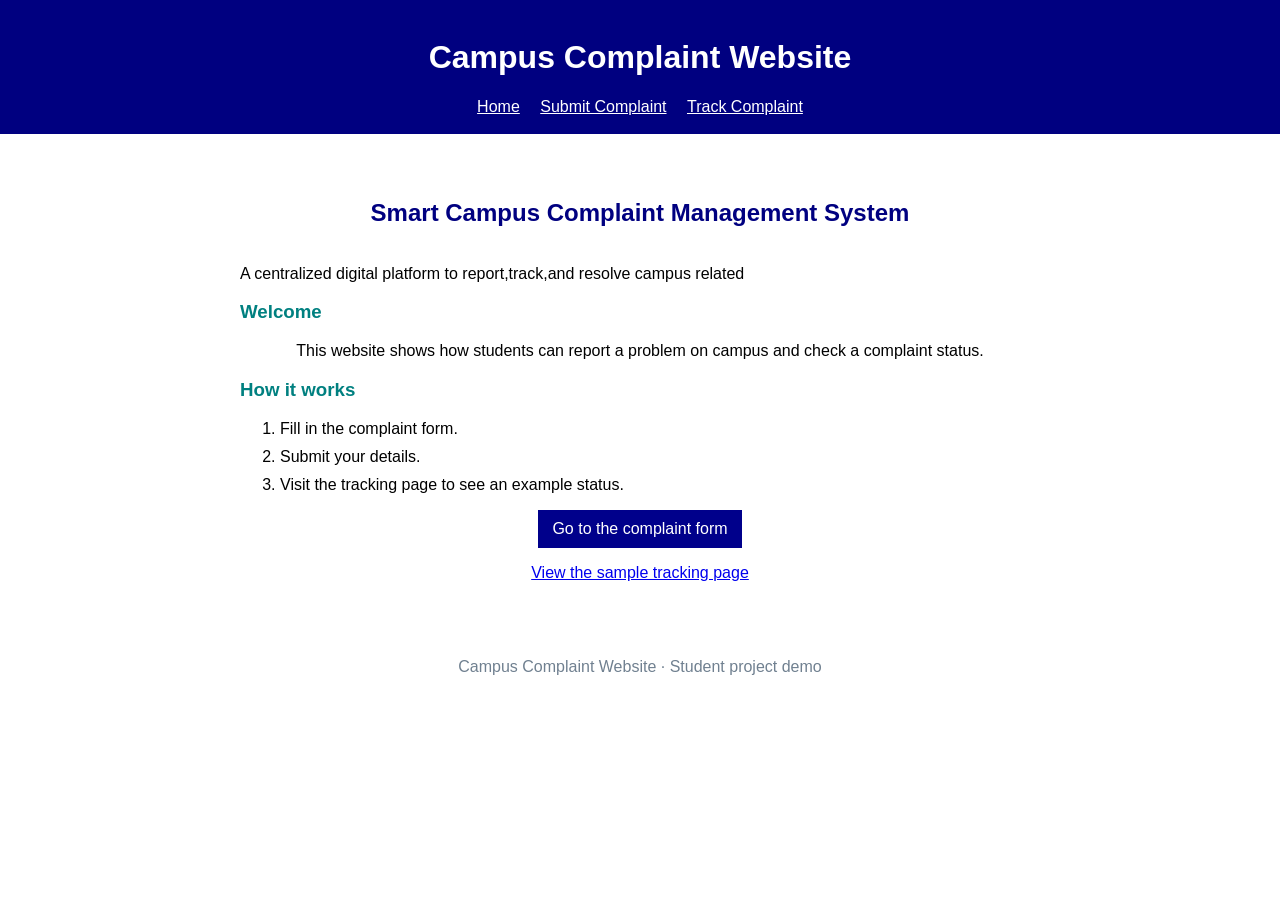
<file: index.html>
<!DOCTYPE html>
<html lang="en">
<head>
  <meta charset="UTF-8">
  <meta name="viewport" content="width=device-width, initial-scale=1.0">
  <title>Campus Complaint Website - Home</title>
  <link rel="stylesheet" href="home.css">
</head>
<body>
  <header>
    <h1>Campus Complaint Website</h1>
    <nav>
      <a href="index.html">Home</a>
      <a href="submit.html">Submit Complaint</a>
      <a href="track.html">Track Complaint</a>
    </nav>
  </header>

  <main>
    <h2>Smart Campus Complaint Management System</h2><br>
    A centralized digital platform to report,track,and resolve campus related<br>
    <h3>Welcome</h3>
    <p>This website shows how students can report a problem on campus and check a complaint status.</p>

    <h3>How it works</h3>
    <ol>
      <li>Fill in the complaint form.</li>
      <li>Submit your details.</li>
      <li>Visit the tracking page to see an example status.</li>
    </ol>

    <p><a class="button" href="submit.html">Go to the complaint form</a></p>
    <p><a href="track.html">View the sample tracking page</a></p>
  </main>

  <footer>Campus Complaint Website · Student project demo</footer>
</body>
</html>
</file>
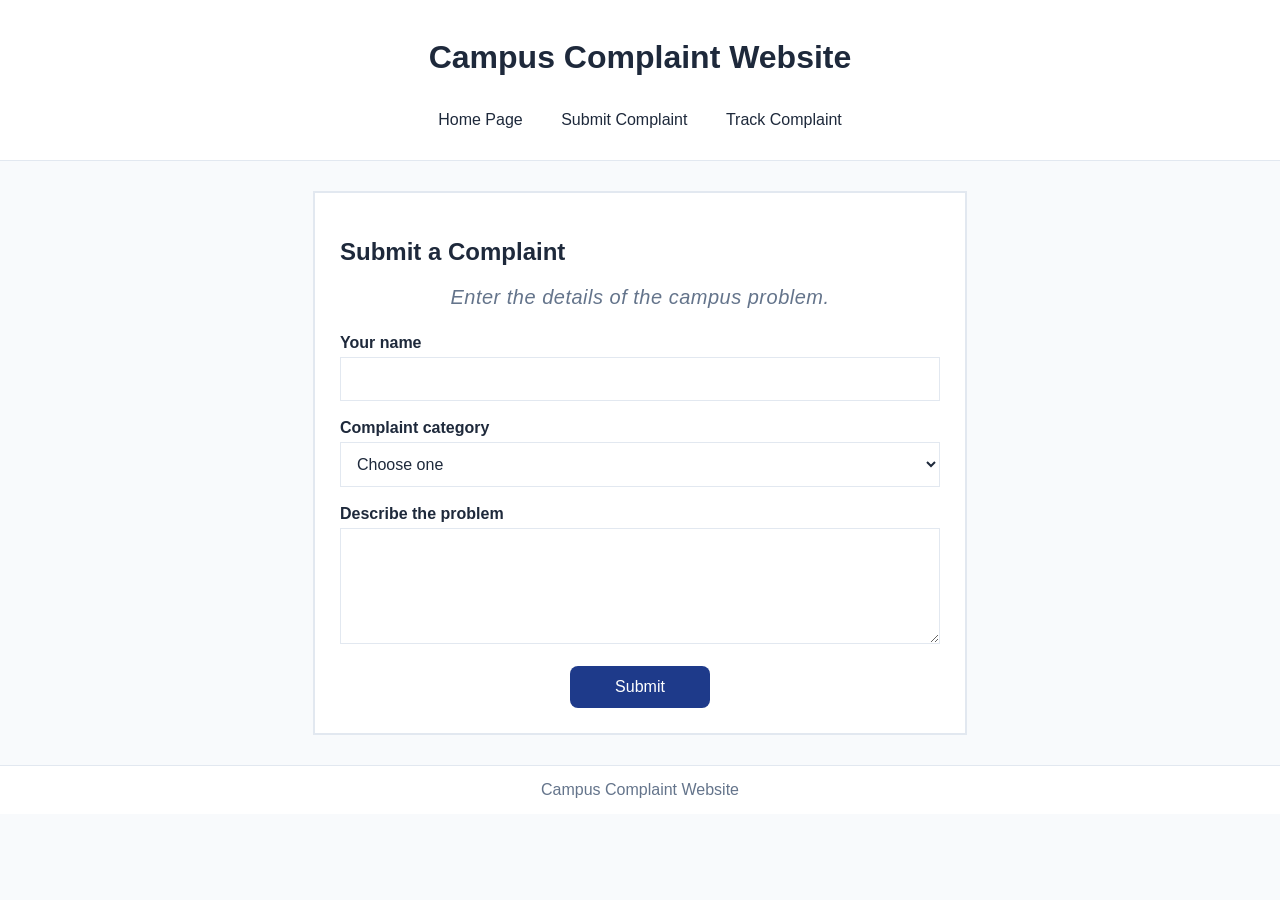
<file: submit.html>
<!DOCTYPE html>
<html lang="en">
<head>
  <meta charset="UTF-8">
  <meta name="viewport" content="width=device-width, initial-scale=1.0">
  <title>Campus Complaint Website</title>
  <link rel="stylesheet" href="submit.css">
</head>
<body>
  <header>
    <h1>Campus Complaint Website</h1>
    <nav>
      <a href="index.html">Home Page</a>
      <a href="submit.html">Submit Complaint</a>
      <a href="track.html">Track Complaint</a>
    </nav>
  </header>

  <form>
    <h2>Submit a Complaint</h2>
    <p>Enter the details of the campus problem.</p>

    <form id="complaintForm">
      <label for="studentName">Your name</label>
      <input type="text" id="studentName" name="studentName" required>

      <label for="category">Complaint category</label>
      <select id="category" name="category" required>
        <option value="">Choose one</option>
        <option>Classroom</option>
        <option>Facilities</option>
        <option>Cleanliness</option>
        <option>Other</option>
      </select>

      <label for="complaint">Describe the problem</label>
      <textarea id="complaint" name="complaint" rows="5" required></textarea>

      <button type="submit">Submit</button>
    </form>

  </form>

  <footer>Campus Complaint Website </footer>
  <script src="script.js"></script>
</body>
</html>
</file>
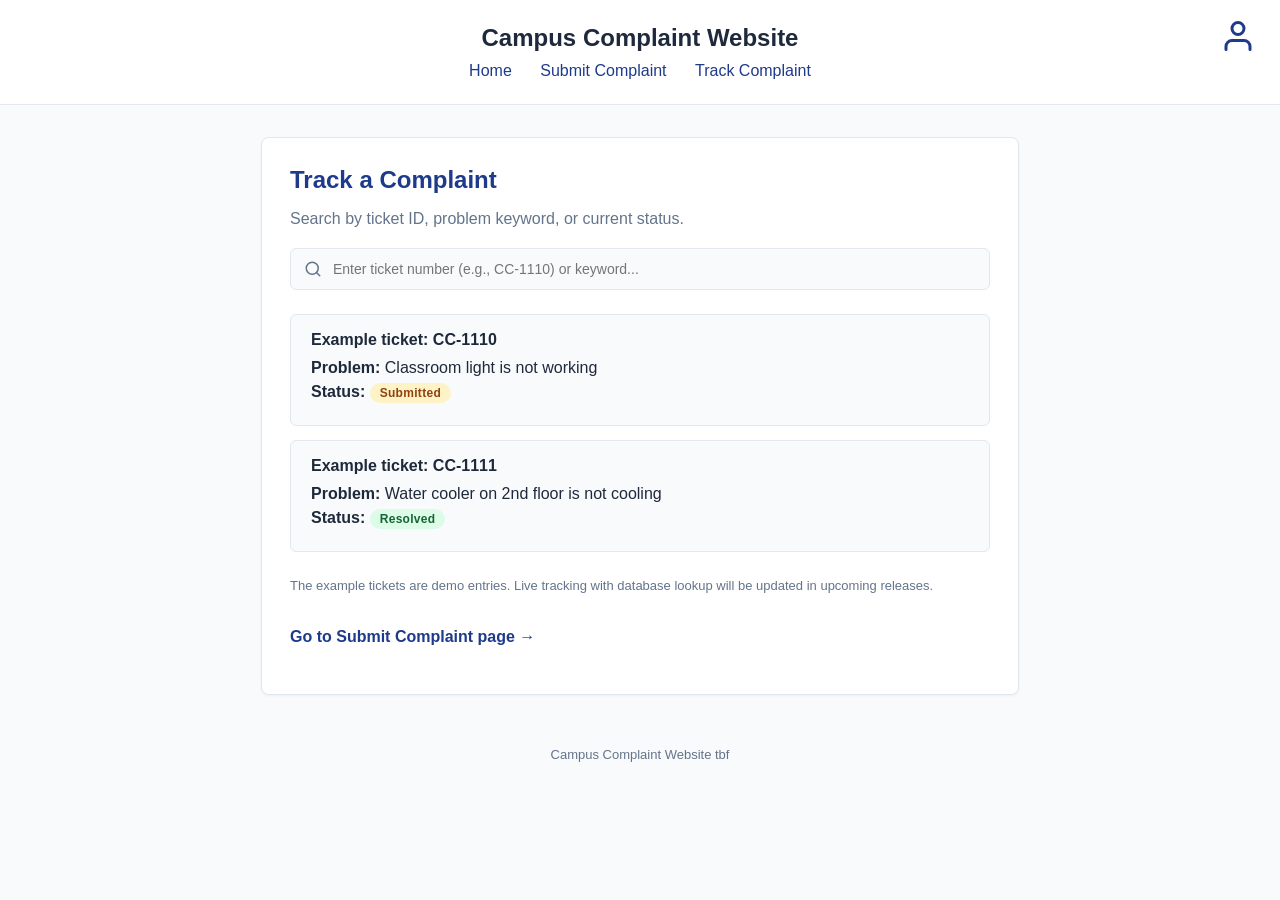
<file: track.html>
<!DOCTYPE html>
<html lang="en">
<head>
  <meta charset="UTF-8">
  <meta name="viewport" content="width=device-width, initial-scale=1.0">
  <title>Campus Complaint Website (Tracking Page)</title>
  <link rel="stylesheet" href="track.css">
</head>
<body>

  <a href="#" class="user" aria-label="User Profile">
    <svg width="36" height="36" viewBox="0 0 24 24" fill="none" stroke-width="2" stroke-linecap="round" stroke-linejoin="round">
      <path d="M20 21v-2a4 4 0 0 0-4-4H8a4 4 0 0 0-4 4v2"></path>
      <circle cx="12" cy="7" r="4"></circle>
    </svg>
  </a>


  <header>
    <h1>Campus Complaint Website</h1>
    <nav>
      <a href="index.html">Home</a>
      <a href="submit.html">Submit Complaint</a>
      <a href="track.html">Track Complaint</a>
    </nav>
  </header>


  <main>
    <h2>Track a Complaint</h2>
    <p>Search by ticket ID, problem keyword, or current status.</p>


    <div class="search-container">
      <svg class="search-icon" width="18" height="18" viewBox="0 0 24 24" fill="none" stroke="currentColor" stroke-width="2" stroke-linecap="round" stroke-linejoin="round">
        <circle cx="11" cy="11" r="8"></circle>
        <line x1="21" y1="21" x2="16.65" y2="16.65"></line>
      </svg>
      <input type="text" id="complaintSearch" placeholder="Enter ticket number (e.g., CC-1110) or keyword..." autocomplete="off">
    </div>

    
    <div id="complaintsList">
      <section class="status">
        <h3>Example ticket: CC-1110</h3>
        <p><strong>Problem:</strong> Classroom light is not working</p>
        <p><strong>Status:</strong> <span class="badge badge-pending">Submitted</span></p>
      </section>


      <section class="status">
        <h3>Example ticket: CC-1111</h3>
        <p><strong>Problem:</strong> Water cooler on 2nd floor is not cooling</p>
        <p><strong>Status:</strong> <span class="badge badge-resolved">Resolved</span></p>
      </section>
    </div>


    <p id="noResults" class="no-results" style="display: none;">No matching complaints found. Check your ticket number and try again.</p>

    <p class="note">The example tickets are demo entries. Live tracking with database lookup will be updated in upcoming releases.</p>
    <p><a class="action-link" href="submit.html">Go to Submit Complaint page &rarr;</a></p>
  </main>

  <footer>Campus Complaint Website tbf</footer>

  <script src="script.js"></script>
</body>
</html>
</file>
<file: home.css>
body {
  margin: 0;
  font-family: Arial, sans-serif;
  background-color: white;
  color: black;
}

header {
  background-color: navy;
  color: white;
  text-align: center;
  padding: 18px;
}

nav a {
  color: white;
  margin: 8px;
}

nav a:hover {
  text-decoration: underline;
}

main {
  width: 80%;
  max-width: 800px;
  margin: 25px auto;
  padding: 20px;
  background-color: white;
}

h2 {
  color: navy;
  text-align: center;
}

h3 {
  color: teal;
}
li {
  margin: 10px 0;
}

.button {
  display: inline-block;
  padding: 10px 14px;
  background-color: darkblue;
  color: white;
  text-decoration: none;
}

p{
  text-align: center;
}
footer {
  padding: 15px;
  text-align: center;
  color: slategray;
}

/* @media (max-width: 600px) {
  nav a {
    display: inline-block;
    margin: 8px 4px;
  }

  main {
    width: 90%;
    padding: 14px;
  }
} */
</file>
<file: submit.css>
body {
  margin: 0;
  font-family: Arial, sans-serif;
  color: #1E293B;
  background-color: #F8FAFC;
}



header {
  color: #1E293B;
  background-color: #FFFFFF;
  text-align: center;
  padding: 18px;
  border-bottom: 1px solid #E2E8F0;
}


nav a {
  color: #1E293B;
  margin: 5px;
  padding: 8px 12px;
  text-decoration: none;
  display: inline-block;
}

nav a:hover {
  color: #1E3A8A;
  background-color: #F8FAFC;
  border-radius: 5px;
}


form {
  width: 50%;
  max-width: 600px;
  margin: 30px auto;
  padding: 25px;
  background-color: #FFFFFF;
  border: 2px solid #E2E8F0;
}


form p {
  color: #64748B;
  text-align: center;
  font-size: 20px;
  font-style: italic;
  letter-spacing: 0.5px;
  margin-bottom: 25px;
}

label {
  display: block;
  margin-top: 18px;
  color: #1E293B;
  font-weight: bold;
}

input,
select,
textarea {
  width: 100%;
  padding: 12px;
  margin-top: 5px;
  border: 1px solid #E2E8F0;
  box-sizing: border-box;
  font: inherit;
  background-color: #FFFFFF;
  color: #1E293B;
}


button {
  display: block;
  margin: 18px auto 0;
  padding: 12px 45px;
  border: none;
  border-radius: 8px;
  color: #FFFFFF;
  font: inherit;
  background-color: #1E3A8A;
  cursor: pointer;
  transition: 0.3s;
}


button:hover {
  background-color: #172554;
}


footer {
  padding: 15px;
  text-align: center;
  color: #64748B;
  background-color: #FFFFFF;
  border-top: 1px solid #E2E8F0;
}
</file>
<file: track.css>
/* root is used for defining all color in variable and later calling them whenever whereever needed took this idea from youtuber named brocode*/
:root {
  --bg-color: #F8FAFC;
  --surface-card: #FFFFFF;
  --border-color: #E2E8F0;
  --text-primary: #1E293B;
  --text-muted: #64748B;
  --accent-btn: #1E3A8A;
  --btn-hover: #172554;
  --badge-pending-bg: #FEF3C7;
  --badge-pending-text: #92400E;
  --badge-resolved-bg: #DCFCE7;
  --badge-resolved-text: #166534;
}

body {
  margin: 0;
  font-family: Arial, sans-serif;
  background-color: var(--bg-color);
  color: var(--text-primary);
  position: relative;
}

.user {
  position: absolute;
  top: 18px;
  right: 24px;
  display: inline-flex;
  align-items: center;
  justify-content: center;
  z-index: 10;
  text-decoration: none;
}

.user svg {
  stroke: var(--accent-btn);
  transition: stroke 0.2s ease;
}

.user:hover svg {
  stroke: var(--btn-hover);
}

header {
  background-color: var(--surface-card);
  color: var(--text-primary);
  text-align: center;
  padding: 24px 18px;
  border-bottom: 1px solid var(--border-color);
}

header h1 {
  margin: 0 0 10px 0;
  font-size: 24px;
  font-weight: 700;
  color: var(--text-primary);
}

nav a {
  color: var(--accent-btn);
  margin: 0 12px;
  text-decoration: none;
  font-weight: 500;
  transition: color 0.2s ease;
}

nav a:hover {
  text-decoration: underline;
  color: var(--btn-hover);
}

main {
  width: 85%;
  max-width: 700px;
  margin: 32px auto;
  padding: 28px;
  background-color: var(--surface-card);
  border: 1px solid var(--border-color);
  border-radius: 8px;
  box-shadow: 0 1px 3px rgba(0, 0, 0, 0.05);
}

h2 {
  color: var(--accent-btn);
  margin-top: 0;
  margin-bottom: 8px;
}

main > p {
  color: var(--text-muted);
  margin-bottom: 20px;
}


.search-container {
  position: relative;
  display: flex;
  align-items: center;
  margin-bottom: 24px;
}

.search-icon {
  position: absolute;
  left: 14px;
  color: var(--text-muted);
  pointer-events: none;
}

.search-container input {
  width: 100%;
  padding: 12px 14px 12px 42px;
  border: 1px solid var(--border-color);
  border-radius: 6px;
  font-size: 14px;
  color: var(--text-primary);
  background-color: var(--bg-color);
  outline: none;
  transition: border-color 0.2s ease, box-shadow 0.2s ease;
}

.search-container input:focus {
  border-color: var(--accent-btn);
  box-shadow: 0 0 0 3px rgba(30, 58, 138, 0.12);
  background-color: #FFFFFF;
}

.status {
  margin-top: 14px;
  padding: 16px 20px;
  border: 1px solid var(--border-color);
  background-color: var(--bg-color);
  border-radius: 6px;
  transition: opacity 0.2s ease;
}

.status h3 {
  margin: 0 0 10px 0;
  font-size: 16px;
  color: var(--text-primary);
}

.status p {
  margin: 6px 0;
  color: var(--text-primary);
}


.badge {
  display: inline-block;
  padding: 3px 10px;
  border-radius: 12px;
  font-size: 12px;
  font-weight: 600;
  letter-spacing: 0.3px;
}

.badge-pending {
  background-color: var(--badge-pending-bg);
  color: var(--badge-pending-text);
}

.badge-resolved {
  background-color: var(--badge-resolved-bg);
  color: var(--badge-resolved-text);
}

.no-results {
  text-align: center;
  padding: 24px;
  color: var(--text-muted);
  font-size: 14px;
  border: 1px dashed var(--border-color);
  border-radius: 6px;
  background-color: var(--bg-color);
}

.note {
  margin-top: 24px;
  color: var(--text-muted);
  font-size: 13px;
  line-height: 1.5;
}

.action-link {
  display: inline-block;
  margin-top: 12px;
  color: var(--accent-btn);
  font-weight: 600;
  text-decoration: none;
}

.action-link:hover {
  text-decoration: underline;
  color: var(--btn-hover);
}

footer {
  padding: 20px;
  text-align: center;
  color: var(--text-muted);
  font-size: 13px;
}

@media (max-width: 600px) {

  .top-right-user {
    top: 12px;
    right: 12px;
  }


  .top-right-user svg {
    width: 28px;
    height: 28px;
  }

  nav a {
    display: inline-block;
    margin: 6px 8px;
  }

  main {
    width: 90%;
    padding: 18px;
    margin: 20px auto;
  }
}
</file>
